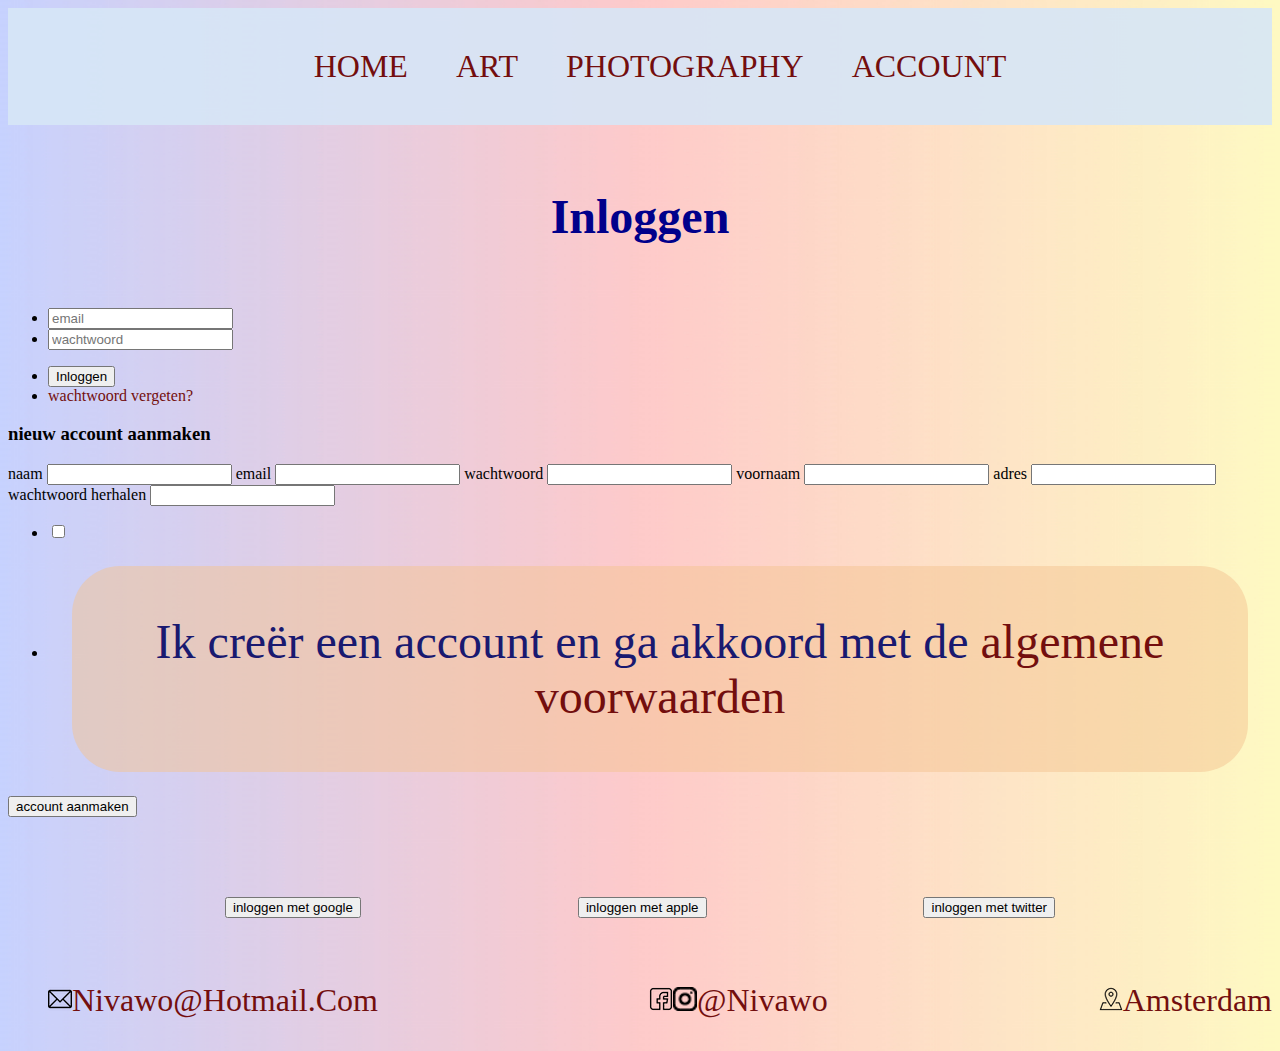
<file: account.html>
<!DOCTYPE html>
<html lang="en" class="food">

<head>

  <meta charset="UTF-8">
  <meta name="viewport" content="width=device-width, initial-scale=1.0">
  <title>contact</title>
  <link rel="stylesheet" href="css/style.css">
</head>

<body>
  <header>
    
    <nav>
      <ul>
      <li><a href="index.html">home</a></li>
      <li><a href="art.html">art</a></li>
      <li><a href="photography.html">photography</a></li>
      <li><a href="account.html">account</a></li>
    </ul>
    </nav>
  </header>

  <main class="account">

    <h2>Inloggen</h2>

    <form>
    <ul>
      <li class="inl"><input type="text" placeholder="email"></li>
      <li class="inl"><input type="text" placeholder="wachtwoord" class="inl"></li>
    </ul>
      </form>

      <ul class="inlog_btnlink">
        <li><button class="button_inloggen">Inloggen</button></li>
        <li class="wwv"><a href="#">wachtwoord vergeten?</a></li>
      </ul>

    
      <h3 class="nieuwacc_tekst">nieuw account aanmaken</h3>

      <form>
      <label for="naam">naam</label>
      <input type="text" name="naam" required>
      <label for="email">email</label>
      <input type="text" name="email" required>
      <label for="wachtwoord">wachtwoord</label>
      <input type="text" name="wachtwoord" required>
      <label for="voornaam">voornaam</label>
      <input type="text" name="voornaam" required>
      <label for="adres">adres</label>
      <input type="text" name="adres" required>
      <label for="wachtwoordherhalen">wachtwoord herhalen</label>
      <input type="text" name="wachtwoord herhalen" required>
    </form>

    <ul class="algemenevoorwaarden">
      <li><input type="checkbox" name="checkbox" id="checkbox"></li>
      <li><p>Ik creër een account en ga akkoord met de <a href="#">algemene voorwaarden</a></p></li>
    </ul>

    <button class="acc_aanmaken">account aanmaken</button>
    
        <div class="ai">
        <button class="andersinloggen">inloggen met google</button>
        <button class="andersinloggen">inloggen met apple</button>
        <button class="andersinloggen">inloggen met twitter</button> 
      </div>
      </main>


    <footer>
    <ul class="ul_footer">
      <li><img src="img/icons/email.png" alt="email">nivawo@hotmail.com</li>
      <li><img src="img/icons/facebook.png" alt="facebook"><img src="img/icons/instagram2.png" alt="socialmedia">@nivawo</li>
      <li><img src="img/icons/adres.png" alt="adres">amsterdam</li>
    </ul>
  </footer>

</body>

</html>
</file>
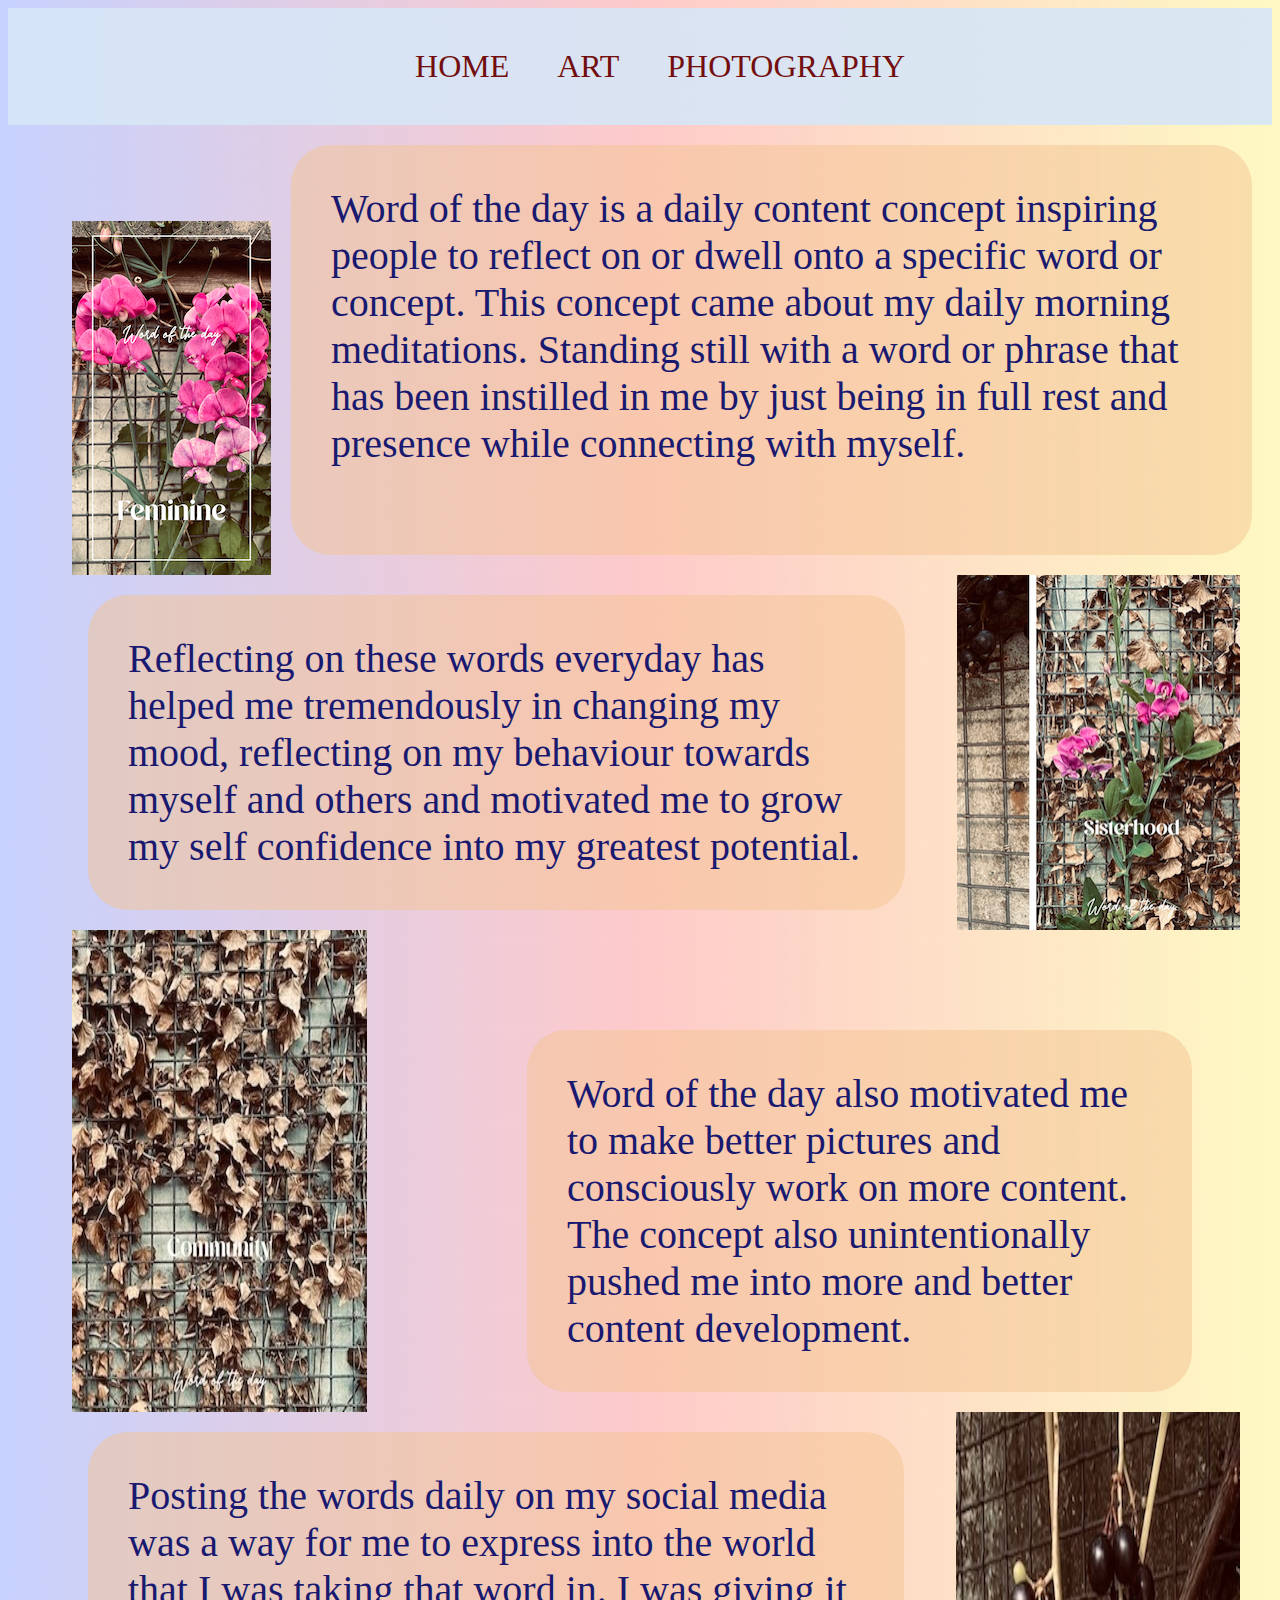
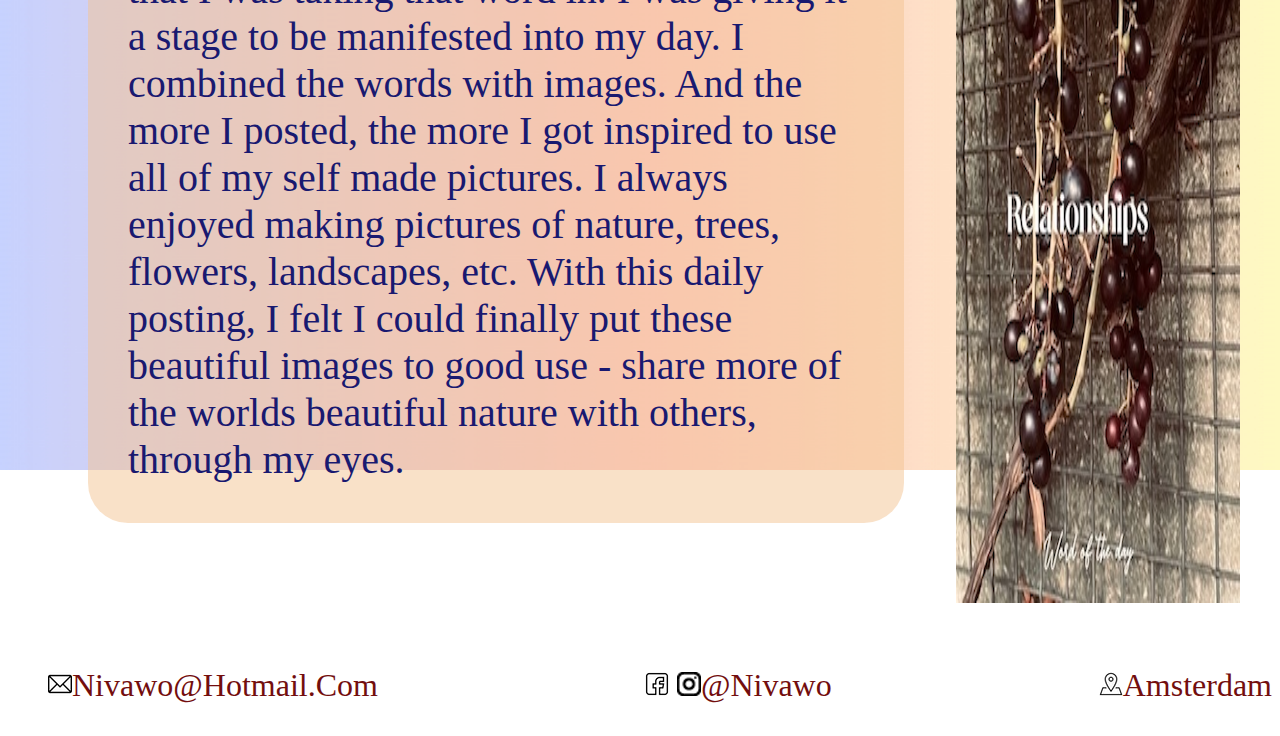
<file: photography.html>
<!DOCTYPE html>
<html lang="en" class="wordoftheday">

<head>
  <meta charset="UTF-8">
  <meta name="viewport" content="width=device-width, initial-scale=1.0">
  <title>wordoftheday</title>
  <link rel="stylesheet" href="css/style.css">
</head>

<body>
  <header>

    <nav>
      <ul>
        <li><a href="index.html">home</a></li>
        <li><a href="art.html">art</a></li>
        <li><a href="photography.html">photography</a></li>
      </ul>
    </nav>
  </header>

  <main class="photography">

    <section>
      <img src="img/photografyfotos/wordofthedaypicture1.png" alt="wordofthedaypicture1">
      <p>Word of the day is a daily content concept inspiring people to reflect on or dwell onto a specific word or
        concept. This concept came about my daily morning meditations. Standing still with a word or phrase that has
        been instilled in me by just being in full rest and presence while connecting with myself.
      </p>
    </section>

    <section>
      <p>Reflecting on these words everyday has helped me tremendously in changing my mood, reflecting on my behaviour
        towards myself and others and motivated me to grow my self confidence into my greatest potential.
      </p>
      <img src="img/photografyfotos/wordofthedaypicture2.png" alt="wordofthedaypicture2">
    </section>

    <section>
      <img src="img/photografyfotos/wordofthedaypicture3.png" alt="wordofthedaypicture3">
      </div>
      <div>
        <p>Word of the day also motivated me to make better pictures and consciously work on more content. The concept
          also unintentionally pushed me into more and better content development.
        </p>
    </section>

    <section>
      <p> Posting the words daily on my social media was a way for me to express into the world that
        I was taking that word
        in. I was giving it a stage to be manifested into my day. I combined the words with images. And the more I
        posted, the more I got inspired to use all of my self made pictures. I always enjoyed making pictures of nature,
        trees,
        flowers, landscapes, etc. With this daily posting, I felt I could finally put these beautiful images to good use
        - share more of the worlds beautiful nature with others, through my eyes.
      </p>
      <img src="img/photografyfotos/wordofthedaypicture4.png" alt="wordofthedaypicture4">
    </section>

  </main>


  <footer>
    <ul>
      <li><img src="img/icons/email.png" alt="emailicon">nivawo@hotmail.com</li>
      <li><img src="img/icons/facebook.png" alt="facebookicon">
        <img src="img/icons/instagram2.png" alt="instagramicon">@nivawo
      </li>
      <li><img src="img/icons/adres.png" alt="adresicon">amsterdam</li>
    </ul>
  </footer>

</body>

</html>
</file>
<file: css/style.css>
* {
    box-sizing: border-box;
}

body {
    background-size: cover;
    background-image: url('../img/backgroundacc.jpeg');
    background-repeat: no-repeat;
    background-attachment: fixed
        /*static	Default value. Elements render in order, as they appear in the document flow	
    absolute	The element is positioned relative to its first positioned (not static) ancestor element	
    fixed	The element is positioned relative to the browser window	
    relative	The element is positioned relative to its normal position, so "left:20px" adds 20 pixels to the element's LEFT position	
    sticky	The element is positioned based on the user's scroll position
    A sticky element toggles between relative and fixed, depending on the scroll position. It is positioned relative until a given offset position is met in the viewport - then it "sticks" in place (like position:fixed).*/
}

header {
    background-color: rgba(214, 229, 246, 0.902);
    padding: 0.5em;

}

nav ul {
    display: flex;
    justify-content: space-between;
    position: relative;
    flex-wrap: wrap;
    justify-content: center;
    gap: 1.5em;
    font-family: Georgia, 'Times New Roman', Times, serif;
    font-size: 2em;
    list-style: none;
    text-decoration: none;
    text-transform: uppercase;

}

a {
    color: rgb(115, 14, 14);
    text-decoration: none;
    position: relative;
    transition: 0.4s ease-in-out;

}

nav a:hover {
    color: midnightblue;
    background-color: rgb(244, 195, 145, 0.7);
    padding: 0.5em 0.75em 0.5em 0.75em;
    border-radius: 2em;
    transition: 0.3s ease-in-out;


}

p {
    font-family: Cambria, Cochin, Georgia, Times, 'Times New Roman', serif;
    font-size: 3em;
    text-align: center;
    color: midnightblue;
    background-color: rgb(244, 195, 145, 0.5);
    padding: 1em;
    margin: 0.5em;
    border-radius: 1em;

}

footer {
    color: rgb(115, 14, 14);
    font-size: 2em;
    font-family: Georgia, 'Times New Roman', Times, serif;
    text-transform: capitalize;
    position: relative;

}


footer ul {
    display: flex;
    flex-direction: row;
    list-style-type: none;
    justify-content: space-between;
    text-align: center;
    margin-top: 2em;
}

video {
    height: 50em;
    width: auto;

}

.video-container {
    display: flex;
    justify-content: center;
}






/* index.html*/




h1 {
    padding: 0.5em;
    font-size: 5em;
    font-family: Georgia, 'Times New Roman', Times, serif;
    text-align: center;
    color: rgb(115, 14, 14)
}

h2 {
    padding: 0.5em;
    font-size: 3em;
    font-family: Georgia, 'Times New Roman', Times, serif;
    text-align: center;
    color: darkblue;
}


.lobi {
    font-size: 2.5em;
    background-color: transparent;
}

.gallery {
    display: flex;
    flex-wrap: wrap;
    justify-content: center;
    justify-content: space-around;


}

a article:hover {
    color: midnightblue;
    background-color: rgba(214, 229, 246, 0.902);
    padding: 3em;
    border-radius: 10em;
    transition: 0.3s ease-in-out;

}





/* art*/

div img {
    padding: 3em;
    background-color: rgb(244, 195, 145, 0.7);
    border-radius: 2em;
}


div {
    display: flex;
    justify-content: space-evenly;
    margin-top: 5em;
}

.decor1 {
    position: sticky;
    float: right;
    animation: rotation 3s linear infinite;
}

.decor2 {
    position: absolute;
    margin-left: 6em;
    animation: rotation 3s linear infinite;
}


@keyframes rotation {
    0% {
        -webkit-transform: rotate(0deg);
    }

    25% {
        -webkit-transform: rotate(4deg);
    }

    50% {
        -webkit-transform: rotate(0deg);
    }

    75% {
        -webkit-transform: rotate(-5deg);
    }

    100% {
        -webkit-transform: rotate(0deg);
    }
}




/* Photography*/


section {
    width: fit-content;
    display: flex;
    flex-direction: row;

}

section p {
    font-size: 2.5em;
    text-align: left;
    width: auto;

}

section:first-of-type img {

    margin-top: 6em;
    margin-left: 4em;
}


section:nth-of-type(2) img {
    margin-left: 2em;
    margin-right: 2em;
}

section:nth-of-type(2) p {
    margin-left: 2em;
}



section:nth-of-type(3) img {

    margin-left: 4em;
}

section:nth-of-type(3) p {

    margin-left: 4em;
    margin-right: 2em;

}

section:nth-of-type(4) img {
    margin-left: 2em;
    margin-right: 2em;

}

section:nth-of-type(4) p {
    margin-left: 2em;
    margin-bottom: 2em;

}
</file>
